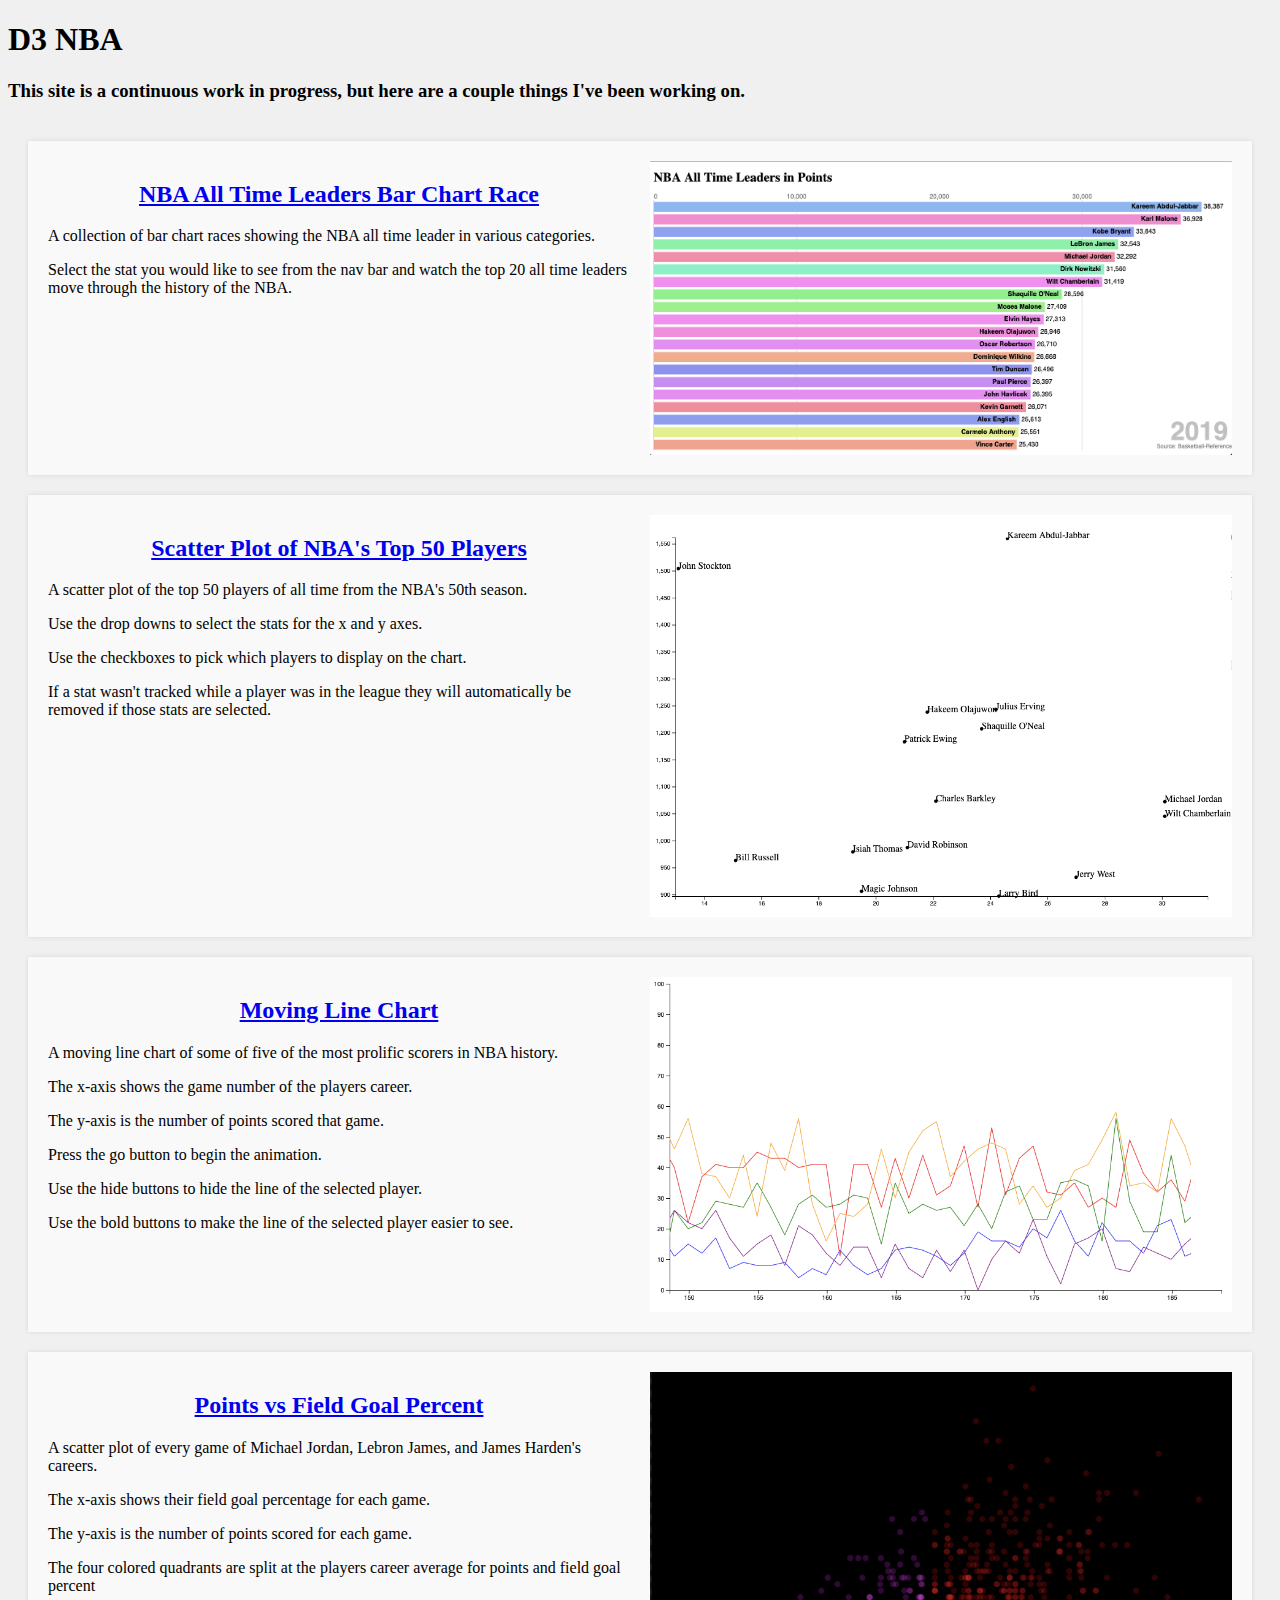
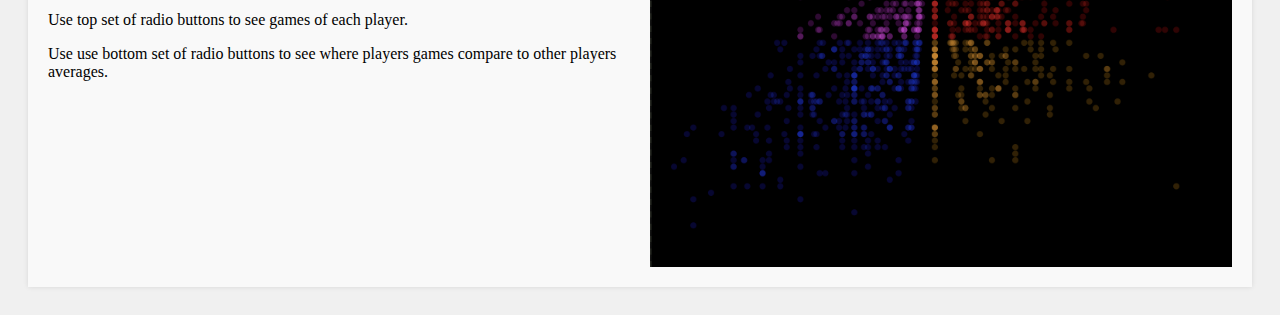
<file: index.html>
<!DOCTYPE html>
<head>
  <title>D3 NBA</title>
<meta name="viewport" content="width=device-width, initial-scale=1">
<link rel="stylesheet" href="test.css" type="text/css" media="screen" charset="utf-8">
<!-- <script type="text/javascript" src="D3.js"></script> -->
</head>
<body>
  <!-- <script src="./charts/lebron.js"></script> -->
  <h1>D3 NBA</h1>
  <h3>This site is a continuous work in progress, but here are a couple things I've been working on.</h3>
  <div class="container">
    <div class="plot">
      <div class="info">
        <a href="https://shawnkoski.com/d3-nba/charts/leaders.html"><h2>NBA All Time Leaders Bar Chart Race</h2></a>
        <p>A collection of bar chart races showing the NBA all time leader in various categories.</p>
        <p>Select the stat you would like to see from the nav bar and watch the top 20 all time leaders move through the history of the NBA.</p>
      </div>
      <img src="./images/leaders.png" alt="">
    </div>
    <div class="plot">
      <div class="info">
        <a href="https://shawnkoski.com/d3-nba/charts/top50-scatter-plot.html"><h2>Scatter Plot of NBA's Top 50 Players</h2></a>
        <p>A scatter plot of the top 50 players of all time from the NBA's 50th season.</p>
        <p>Use the drop downs to select the stats for the x and y axes.</p>
        <p>Use the checkboxes to pick which players to display on the chart.</p>
        <p>If a stat wasn't tracked while a player was in the league they will automatically be removed if those stats are selected.</p>
      </div>
      <img src="./images/top50SS.png" alt="">
    </div>
    
    <div class="plot">
      <div class="info">
        <a href="https://shawnkoski.com/d3-nba/charts/moving-line.html"><h2>Moving Line Chart</h2></a>
        <p>A moving line chart of some of five of the most prolific scorers in NBA history.</p>
        <p>The x-axis shows the game number of the players career.</p>
        <p>The y-axis is the number of points scored that game.</p>
        <p>Press the go button to begin the animation.</p>
        <p>Use the hide buttons to hide the line of the selected player.</p>
        <p>Use the bold buttons to make the line of the selected player easier to see.</p>
      </div>
      <img src="./images/lineSS.png" alt="">
    </div>
    <div class="plot">
      <div class="info">
        <a href="https://shawnkoski.com/d3-nba/charts/averages.html"><h2>Points vs Field Goal Percent</h2></a>
        <p>A scatter plot of every game of Michael Jordan, Lebron James, and James Harden's careers.</p>
        <p>The x-axis shows their field goal percentage for each game.</p>
        <p>The y-axis is the number of points scored for each game.</p>
        <p>The four colored quadrants are split at the players career average for points and field goal percent</p>
        <p>Use top set of radio buttons to see games of each player.</p>
        <p>Use use bottom set of radio buttons to see where players games compare to other players averages.</p>
      </div>
      <img src="./images/averages.png" alt="">
    </div>
  </div>
</body>
</file>
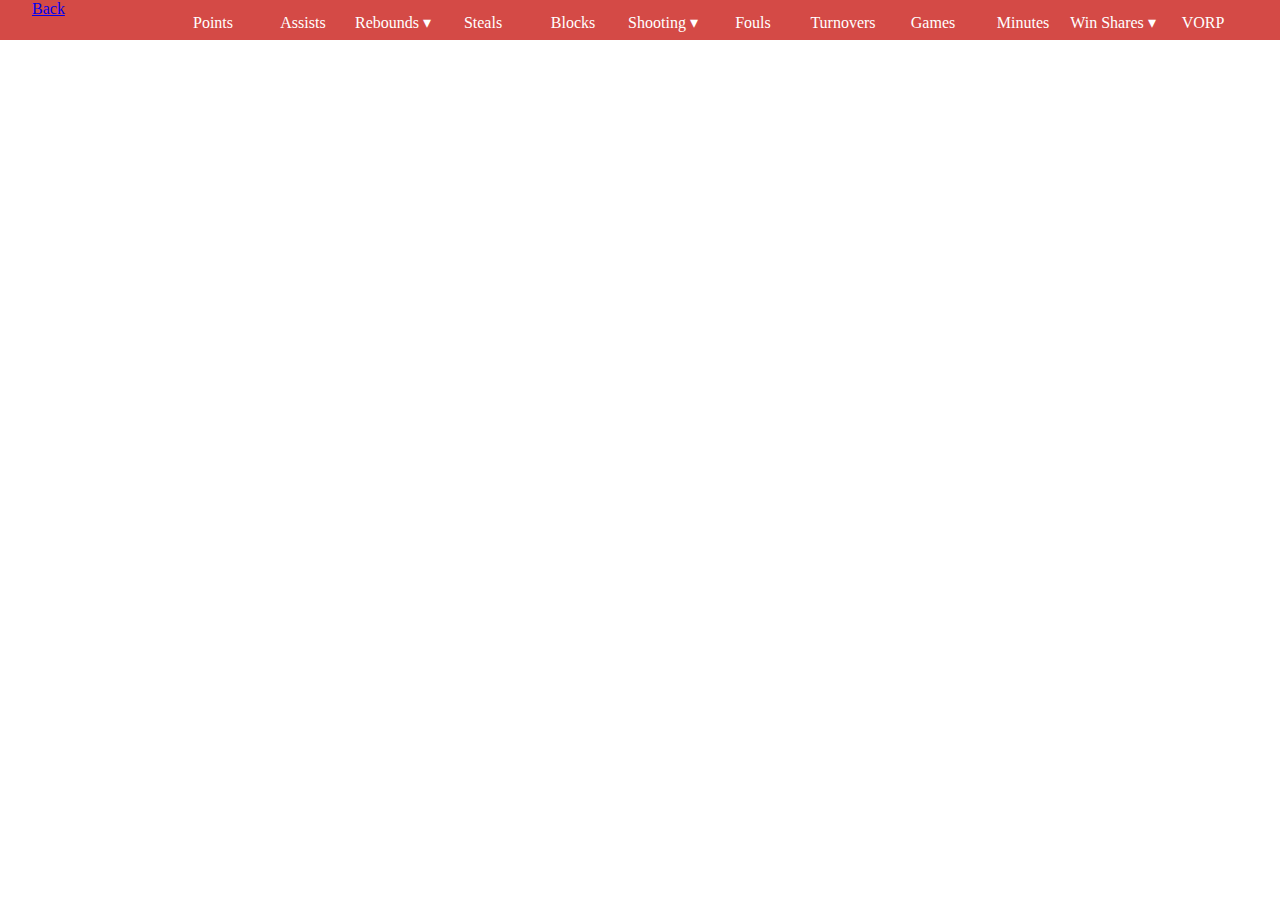
<file: charts/leaders.html>
<!DOCTYPE html>
<html lang="en">
<head>
<meta charset="utf-8">
<title>Hoop Dreams Scatter</title>
<script type="text/javascript" src="d3.js"></script>
<link rel="stylesheet" href="../leaders.css" type="text/css">
</head>
<body>
    <header>
      <div class="container">
        <p class="logo"> <a href="https://shawnkoski.com/d3-nba/">Back</a></p>
        <nav>
            <ul>
                <li class="linkey" id="pts">Points</li>
                <li class="linkey" id="ast">Assists</li>
                <li>Rebounds <span>&#x25BE;</span>
                    <ul>
                        <li class="linkey" id="trb">Total</li>
                        <li class="linkey" id="drb">Defensive</li>
                        <li class="linkey" id="orb">Offensive</li>
                    </ul>
                </li>
                <li class="linkey" id="stl">Steals</li>
                <li class="linkey" id="blk">Blocks</li>
                <li>Shooting <span>&#x25BE;</span>
                  <ul>
                    <li class="linkey" id="fg">Field Goals</li>
                    <li class="linkey" id="fga">FG Attempts</li>
                    <li class="linkey" id="fg3">Threes</li>
                    <li class="linkey" id="ft">Free Throws</li>
                    <li class="linkey" id="fta">FT Attempts</li>
                  </ul>
                </li>
                <li class="linkey" id="pf">Fouls</li>
                <li class="linkey" id="tov">Turnovers</li>
                <li class="linkey" id="g">Games</li>
                <li class="linkey" id="mp">Minutes</li>
                <li>Win Shares <span>&#x25BE;</span>
                  <ul>
                    <li class="linkey" id="ws">Total</li>
                    <li class="linkey" id="ows">Offensive</li>
                    <li class="linkey" id="dws">Defensive</li>
                  </ul>
                </li>
                <li class="linkey" id="vorp">VORP</li>
            </ul>
        </nav>
      </div>
    </header>
  <script type="text/javascript"> function drawScatter(data) {
    const title = document.getElementsByClassName('title')[0]
    title.style.paddingLeft = "10px"
    const nav = document.getElementsByTagName('nav')[0]
    const margin = {top: 15, right: 10, bottom: 0, left: 10};
    const width = document.body.clientWidth;
    const top_n = 20;
    const height = window.innerHeight - (nav.clientHeight + title.clientHeight + margin.top + (top_n * 2));
    const tickDuration = 850;
    let year = data['startYear'];
    

    let barPadding = (height - (margin.bottom + margin.top)) / (top_n * 5);
  
    let svg = d3.select("body")
      .append("svg")
      .attr("width", width)
      .attr("height", height)

    let yearSlice = data.filter(d => d.year == year && !isNaN(d.value))
      .sort((a,b) => b.value - a.value)
      .slice(0, top_n);
  
    yearSlice.forEach((d, i) => d.rank = i);
  
    let xScale = d3.scaleLinear()
      .domain([0, d3.max(yearSlice, d => d.value)])
      .range([margin.left, width - margin.right - 65]);
  
    let yScale = d3.scaleLinear()
      .domain([top_n, 0])
      .range([height - margin.bottom, margin.top]);
  
    let xAxis = d3.axisTop()
      .scale(xScale)
      .ticks(width > 500 ? 5 : 2)
      .tickSize(-(height - margin.top - margin.bottom))
      .tickFormat(d => d3.format(',')(d));
  
    svg.append("g")
      .attr("class", "axis xAxis")
      .attr("transform", `translate(0, ${margin.top})`)
      .call(xAxis)
        .selectAll(".tick line")
        .classed("origin", d => d == 0);
  
    svg.selectAll("rect.bar")
      .data(yearSlice, d => d.name)
      .enter()
      .append("rect")
      .attr("class", "bar")
      .attr("x", xScale(0) + 1)
      .attr("y", d => yScale(d.rank) + 5)
      .attr("width", d => xScale(d.value) - xScale(0) - 1)
      .attr("height", yScale(1) - yScale(0) - barPadding)
      .style("fill", (d) => d.color)
  
    svg.selectAll("text.label")
      .data(yearSlice, d => d.name)
      .enter()
      .append("text")
      .attr("class", "label")
      .attr("x", d => xScale(d.value) - 8)
      .attr("y", d => yScale(d.rank) + 5 + ((yScale(1) - yScale(0)) / 2) + 1)
      .attr("text-anchor", "end")
      .html(d => d.name)
  
    svg.selectAll("text.valueLabel")
      .data(yearSlice, d => d.name)
      .enter()
      .append("text")
      .attr("class", "valueLabel")
      .attr("x", d => xScale(d.value) + 5)
      .attr("y", d => yScale(d.rank) + 5 + ((yScale(1) - yScale(0)) / 2) + 1)
      .text(d => d3.format(',.0f')(d.lastValue));

    let yearText = svg.append("text")
      .attr("class", "yearText")
      .attr("x", width - margin.right)
      .attr("y", height - 25)
      .style("text-anchor", "end")
      .html(~~year)

    let caption = svg.append('text')
      .attr("class", "caption")
      .attr("x", width)
      .attr("y", height - 5)
      .style("text-anchor", "end")
      .html("Source: Basketball-Reference")
  
    let ticker = d3.interval(e => {
  
      yearSlice = data.filter(d => d.year == year && !isNaN(d.value))
        .sort((a, b) => b.value - a.value)
        .slice(0, top_n);
  
      yearSlice.forEach((d, i) => d.rank = i);
  
      xScale.domain([0, d3.max(yearSlice, d => d.value)]);
  
      svg.select(".xAxis")
        .transition()
        .duration(tickDuration)
        .ease(d3.easeLinear)
        .call(xAxis);
  
      let bars = svg.selectAll(".bar").data(yearSlice, d => d.name);

      bars.enter()
        .append("rect")
        .attr("class", d => `bar ${d.name.replace(/\s/g,"_")}`)
        .attr("x", xScale(0) + 1)
        .attr("y", d => yScale(top_n + 1) + 5)
        .attr("width", d => xScale(d.value) - xScale(0) - 1)
        .attr("height", yScale(1) - yScale(0) - barPadding)
        .style("fill", d => d.color)
        .transition()
          .duration(tickDuration)
          .ease(d3.easeLinear)
          .attr("y", d => yScale(d.rank) + 5)
  
  
      bars
        .transition()
          .duration(tickDuration)
          .ease(d3.easeLinear)
          .attr("width", d => xScale(d.value) - xScale(0) - 1)
          .attr("y", d => yScale(d.rank) + 5);
  
      bars
        .exit()
        .transition()
          .duration(tickDuration)
          .ease(d3.easeLinear)
          .attr("width", d => xScale(d.value) - xScale(0) - 1)
          .attr("y", yScale(top_n + 1) + 5)
          .remove();
  
      let labels = svg.selectAll(".label").data(yearSlice, d => d.name);
  
      labels
        .enter()
        .append("text")
        .attr("class", "label")
        .attr("x", d => xScale(d.value) - 8)
        .attr("y", d => yScale(top_n + 1) + 5 + ((yScale(1) - yScale(0)) / 2))
        .attr("text-anchor", "end")
        .html(d => d.name)
        .transition()
          .duration(tickDuration)
          .ease(d3.easeLinear)
          .attr("y", d => yScale(d.rank) + 5 + ((yScale(1) - yScale(0)) / 2) + 1);
  
      labels
        .transition()
          .duration(tickDuration)
          .ease(d3.easeLinear)
          .attr("x", d => xScale(d.value) - 8)
          .attr("y", d => yScale(d.rank) + 5 + ((yScale(1) - yScale(0)) / 2) + 1);
  
      labels
        .exit()
        .transition()
          .duration(tickDuration)
          .ease(d3.easeLinear)
          .attr("x", d => xScale(d.value) - 8)
          .attr("y", d => yScale(top_n + 1) + 5)
          .remove();
  
      let valueLabels = svg.selectAll(".valueLabel").data(yearSlice, d => d.name);
  
      valueLabels
        .enter()
        .append("text")
        .attr("class", "valueLabel")
        .attr("x", d => xScale(d.value) + 5)
        .attr("y", d => yScale(top_n + 1) + 5)
        .text(d => d3.format(',.0f')(d.value))
        .transition()
          .duration(tickDuration)
          .ease(d3.easeLinear)
          .attr("y", d => yScale(d.rank) + 5 + ((yScale(1) - yScale(0)) / 2) + 1)
  
      valueLabels
        .transition()
          .duration(tickDuration)
          .ease(d3.easeLinear)
          .attr("x", d => xScale(d.value) + 5)
          .attr("y", d => yScale(d.rank) + 5 + ((yScale(1) - yScale(0)) / 2) + 1)
          .tween("text", function(d) {
            let i = d3.interpolateRound(d.lastValue, d.value);
            return function(t) {
              this.textContent = d3.format(',')(i(t));
            };
          });
  
      valueLabels
        .exit()
        .transition()
          .duration(tickDuration)
          .ease(d3.easeLinear)
          .attr("x", d => xScale(d.value) + 5)
          .attr("y", d => yScale(top_n + 1) + 5)
          .remove()

      yearText.html(~~year)
    
      if(year == 2019) ticker.stop();
      year = d3.format('.1f')((+year) + 1);
    }, tickDuration);
  
    stop = () => {
       ticker.stop();
  }
    }
  </script>
  <script>
      const titles = {"pts": "Points", "ast": "Assists", "trb": "Total Rebounds", "drb": "Defensive Rebounds", "orb": "Offensive Rebounds", "stl": "Steals", "blk": "Blocks", "fg": "Field Goals", "fga": "Field Goal Attempts", "fg3": "Three Point Fields Goals", "ft": "Free Throws", "fta": "Free Throw Attempts", "pf": "Personal Fouls", "tov": "Turnovers", "g": "Games Played", "mp": "Minutes Played", "ws": "Win Shares", "ows": "Offensive Win Shares", "dws": "Defensive Win Shares", "vorp": "Value Over Replacement Player"}
      let body = document.getElementsByTagName('body')[0]
      let links = document.getElementsByClassName('linkey')
      let title = document.createElement("h1")
      title.setAttribute("class", "title")
      body.appendChild(title)
      for (let link in links) {
        links[link].onclick = function () {
          let currentChart = document.getElementsByTagName('svg')[0]
          if (currentChart) {
            stop()
            currentChart.parentNode.removeChild(currentChart)
          }
          let stat = links[link].id
          console.log(stat)
         title.innerHTML = `NBA All Time Leaders in ${titles[stat]}`
         d3.csv(`../csv/leaders_data/${links[link].id}.csv`).then(convert).then(drawScatter)
        }
      }
    </script>
  
  <script type="text/javascript"> function convert(data) {
      data.forEach(function(d) {
        d["value"] = +d["value"];
        d["lastValue"] = +d["prevValue"];
        d["rank"] = +d["rank"];
        d["year"] = +d["year"];
        d["color"] = d3.hsl(Math.random()*360,0.75,0.75)
      })
      data['startYear'] = data[0].year
      return data
      }
  </script>
</body>
</html>
</file>
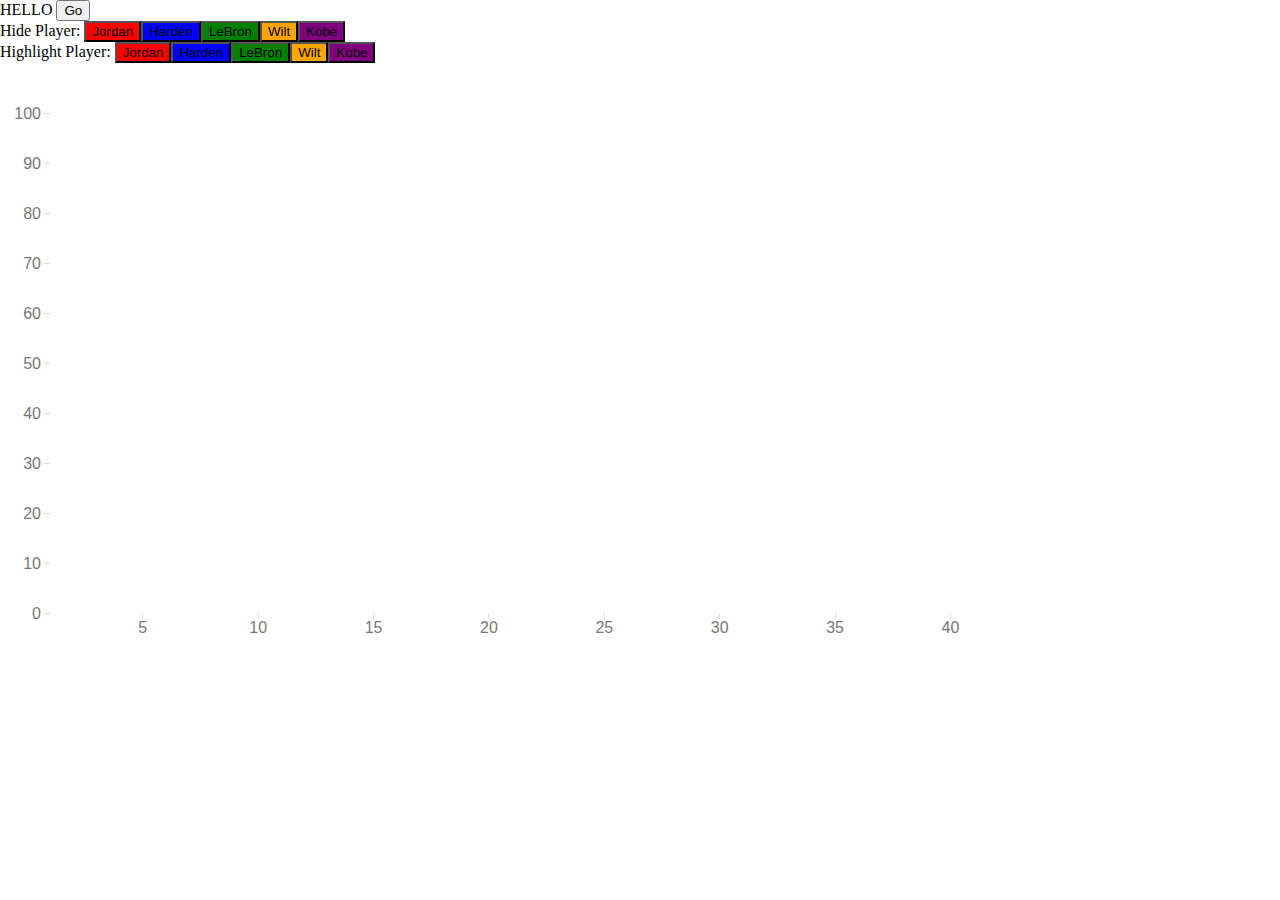
<file: charts/moving-line.html>
<!DOCTYPE html>
<html lang="en">
<head>
<meta charset="utf-8">
<title>Hoop Dreams Line | Moving Line</title>
<script type="text/javascript" src="d3.js"></script>
<link rel="stylesheet" href="../style.css" type="text/css">
<style>
  .hidden {
    display: none;
  }

  .bold {
    stroke-width: 3;
  }

  p {
    display: inline;
  }
</style>

<script type="text/javascript"> function drawLine(dataset) {
  console.log("DATA", dataset);
  const body = document.getElementById("bod")
  const goButton = document.createElement("button")
  goButton.setAttribute("id", "go-btn")
  goButton.innerHTML = "Go"
  body.appendChild(goButton)

  // const pauseButton = document.createElement("button")
  // pauseButton.setAttribute("id", "pause")
  // pauseButton.innerHTML = "Pause"
  // body.appendChild(pauseButton)

  const hideDiv = document.createElement("div")
  let hideTitle = document.createElement("p")
  hideTitle.innerHTML = "Hide Player: "
  hideDiv.appendChild(hideTitle)

  const strokeDiv = document.createElement("div")
  let strokeTitle = document.createElement("p")
  strokeTitle.innerHTML = "Highlight Player: "
  strokeDiv.appendChild(strokeTitle)

  const playerNames = ["Jordan", "Harden", "LeBron", "Wilt", "Kobe"]
  const colorArray = ["red", "blue", "green", "orange", "purple"]

  const numPlayers = dataset.length

  for (let i = 0; i < numPlayers; i++) {
    let hideButton = document.createElement("button")
    hideButton.setAttribute("id", "hide-" + i)
    hideButton.setAttribute("class", "hide-btn")
    hideButton.style.background = colorArray[i]
    hideButton.innerHTML = playerNames[i]
    hideDiv.appendChild(hideButton)

    let strokeButton = document.createElement("button")
    strokeButton.setAttribute("id", "stroke-" + i)
    strokeButton.setAttribute("class", "stroke-btn")
    strokeButton.style.background = colorArray[i]
    strokeButton.innerHTML = playerNames[i]
    strokeDiv.appendChild(strokeButton)
  }
  body.appendChild(hideDiv)
  body.appendChild(strokeDiv)

  // count will be used to push new numbers from the dataset to the line arrays
  let count = 0
  // pointDict will hold the arrays that are used to draw lines of the graph
  const lineDict = {}
  // set how many datapoints you want each line to display
  const lineLength = 40;
  // create an array for each player, each array is initialized with zeros so first datapoints will appear on the right side of graph istead of already at the end
  for(let i = 0; i < dataset.length; i++) {
    let temp = []
    for (let j = 0; j < lineLength; j++) {
      temp.push(dataset[i][j]["points"])
    }
    lineDict[i] = temp
  }

  const margin = {top: 50, right: 50, bottom: 50, left: 50};
  const w = 1000 - margin.left - margin.right;
  const h = 600 - margin.top - margin.bottom;

  const xScale = d3.scaleLinear()
    .domain([count, lineLength + count])
    .range([0, w]);

  const yScale = d3.scaleLinear()
    .domain([0, 100])
    .range([h, 0]);

  const axisScale = d3.scaleLinear()
    .domain([count + 1, lineLength + count])
    .range([0, w]);

  const xAxis = d3.axisBottom()
    .scale(axisScale)

  const yAxis = d3.axisLeft()
    .scale(yScale)

  const svg = d3.select("#bod")
    .append("svg")
    .attr("width", w + margin.left + margin.right)
    .attr("height", h + margin.top + margin.bottom);

  const  g = svg.append("g")
    .attr("transform", "translate(" + margin.left + "," + margin.top + ")")
    .attr("fill", "black")

  const line = d3.line()
    .x((d, i) => xScale(i))
    .y((d, i) => yScale(d));

  g.append("defs").append("clipPath")
      .attr("id", "clip")
    .append("rect")
      .attr("width", w - margin.right)
      .attr("height", h);

  g.append("g")
      .attr("class", "axis y")
      .attr("transform", "translate(" + 0 + ", 0)")
      .call(yAxis);

  const axis = g.append("g")
      .attr("class", "axis x")
      .attr("transform", "translate(0," + h + ")")
      .call(axisScale.axis=xAxis);

  d3.select("#go-btn").on("click", function() {
    for(let i = 0; i < numPlayers; i++) {
      g.append("g")
          .attr("clip-path", "url(#clip)")
        .append("path")
          .datum(lineDict[i])
          .attr("class", "line")
          .attr("id", "line" + i)
          .attr("fill", "none")
          .attr("stroke", colorArray[i])
        .transition()
          .duration(250)
          .ease(d3.easeLinear)
          .on("start", function() {
            tick(this, i, lineDict[i])
          });

      d3.selectAll(".hide-btn").on("click", function() {
        let selection = d3.select(`#line`+this.id.slice(5))
          console.log(selection._groups[0]);
        if(!selection._groups[0][0].classList.contains("hidden")) {
          selection.classed("hidden", true)
        } else {
          selection.classed("hidden", false)
        }
      })

      d3.selectAll(".stroke-btn").on("click", function() {
        let selection = d3.select(`#line`+this.id.slice(7))
          console.log(selection._groups[0]);
        if(!selection._groups[0][0].classList.contains("bold")) {
          selection.classed("bold", true)
        } else {
          selection.classed("bold", false)
        }
      })
    }
  })

  const tick = (element, index, data) => {
    if(index == numPlayers - 1) {
      count++
      axisScale.domain([count + 1, lineLength + count + 1])
    }
    // Push a new data point onto the array until dataset is out of numbers
    if(count < dataset[index].length) {
      data.push(dataset[index][count]['points']);

    } else {
      data.push(0)
    }
    if (count == 0 || (count == 1 && index == numPlayers - 1)) {
      axis.transition()
            .duration(250)
            .ease(d3.easeLinear)
            .call(axisScale.axis);
      d3.select(`#${element.id}`)
          .attr("d", line)
          // needed for smooth movment
          .attr("transform", null);
      // Slide line to the left.
      d3.active(element)
          .attr("transform", "translate(" + xScale(-1) + ",0)")
          .transition()
            .delay(1500)
            .on("start", function() {
              tick(element, index, data)
            });
          // Pop the old data point off the front of the array
          data.shift();
    } else {
      axis.transition()
            .duration(250)
            .ease(d3.easeLinear)
            .call(axisScale.axis);
    // Redraw the line.
    d3.select(`#${element.id}`)
        .attr("d", line)
        // needed for smooth movment
        .attr("transform", null);
    // Slide line to the left.
    d3.active(element)
        .attr("transform", "translate(" + xScale(-1) + ",0)")
        .transition()

          .on("start", function() {
            tick(element, index, data)
          });
        // Pop the old data point off the front of the array
        data.shift();
      }
  }
}
</script>
<script type="text/javascript"> function convert(data) {
  for(count in data) {
    data[count].forEach(function(d) {
      d["index"] = +d["index"]
      d["dates"] = new Date(d["dates"]);
      d["points"] = +d["points"];
    })
  }
    return data
    }
</script>
</head>
<body>
<div id="bod" class="">
  <p>HELLO</p>
</div>
  <script>
       Promise.all([d3.csv("../csv/points/jordan_points_fgp.csv"), d3.csv("../csv/points/harden_points_fgp.csv"),d3.csv("../csv/points/lebron_points_fgp.csv"),d3.csv("../csv/points/wilt_points.csv"),d3.csv("../csv/points/kobe_points.csv")]).then(convert).then(drawLine);
  </script>

</body>
</html>
</file>
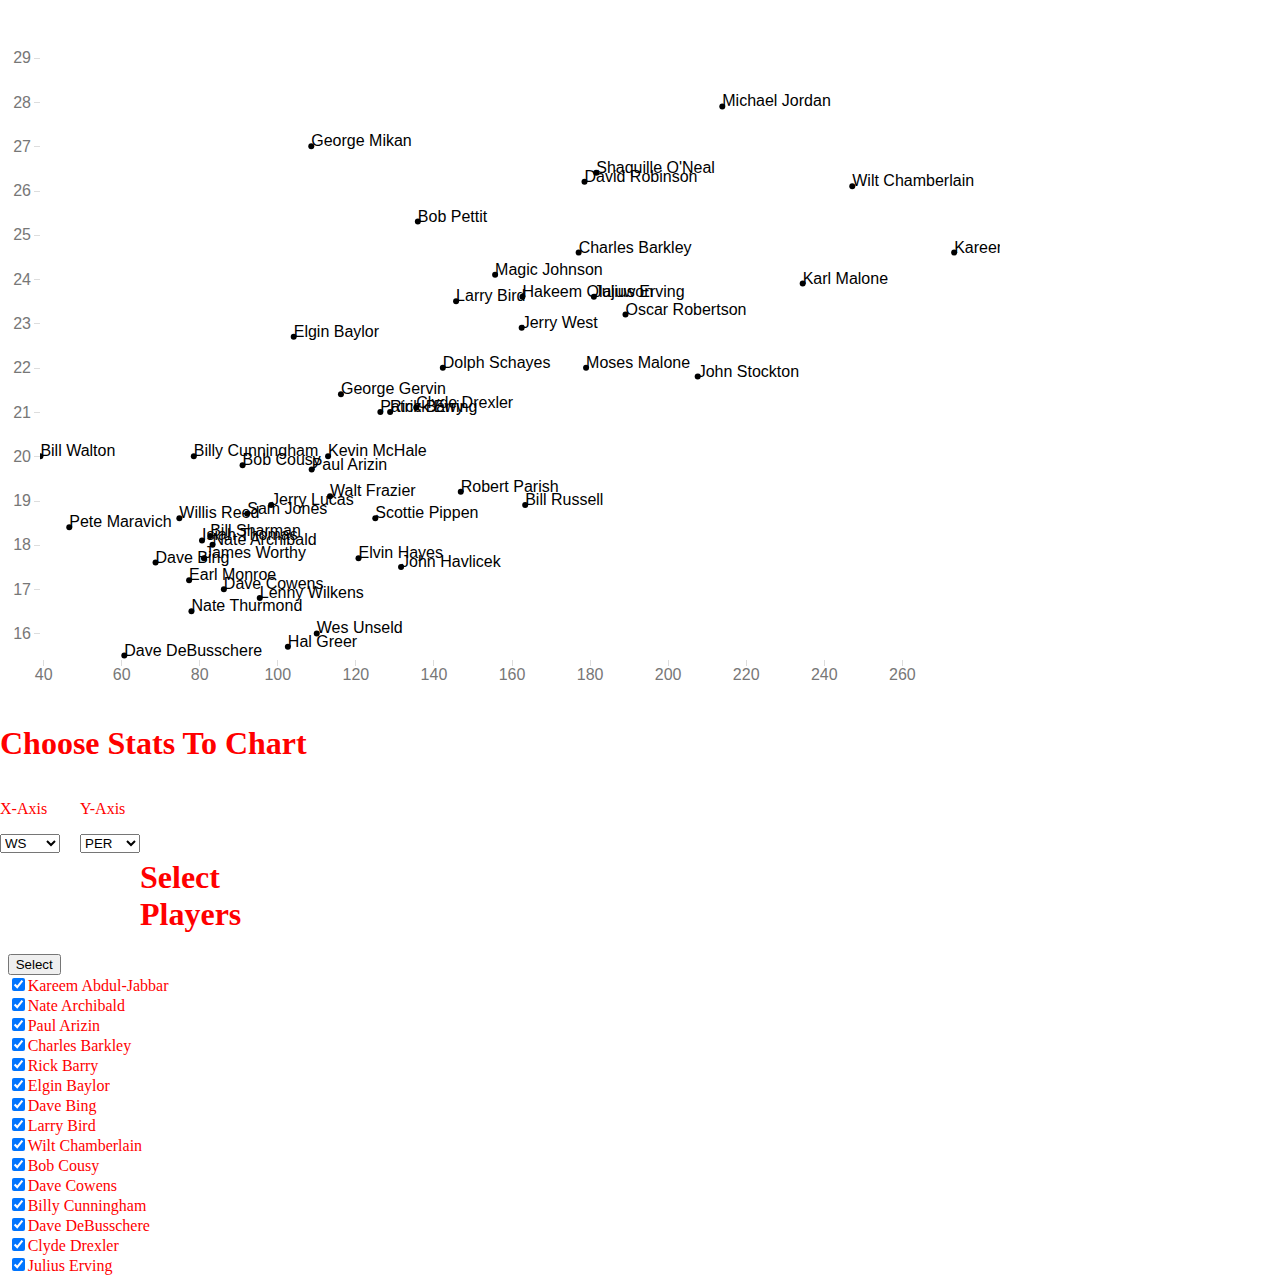
<file: charts/top50-scatter-plot.html>
<!DOCTYPE html>
<html lang="en">
<head>
<meta charset="utf-8">
<title>Hoop Dreams Scatter</title>
<script type="text/javascript" src="d3.js"></script>
<link rel="stylesheet" href="../style.css">
<script type="text/javascript"> function drawScatter(data) {

  for (let i = 0; i < data.length; i++) {
    let checkArea = document.getElementById("checkArea");
    let checkBox = document.createElement("input");
    checkBox.setAttribute("type", "checkbox");
    checkBox.setAttribute("id", "player" + i);
    checkBox.setAttribute("class", "check");
    checkBox.setAttribute("checked", true);
    checkBox.setAttribute("value", data[i]["Player Name"]);
    let text = document.createElement("span");
    text.innerText = checkBox.value;
    checkArea.appendChild(checkBox);
    checkArea.appendChild(text);
    checkArea.appendChild(document.createElement("br"));
  }


  const margin = 40;
  const w = 1000;
  const h = 700;
  let xStat = "WS";
  let yStat = "PER";
  let hiddenData = [];
  const key = function(d){
    return d["Player Name"];
  }
  let currentDataLength = data.length;


  let xScale = d3.scaleLinear()
    .domain([d3.min(data, (d) => d[xStat] - .1), d3.max(data, (d) => d[xStat]) + 1.5])
    .range([0 + margin, w - margin]);

  let yScale = d3.scaleLinear()
    .domain([d3.min(data, (d) => d[yStat] - .1), d3.max(data, (d) => d[yStat]) + 1.5])
    .range([h - margin, margin]);

  let xAxis = d3.axisBottom()
    .scale(xScale);

  let yAxis = d3.axisLeft()
    .scale(yScale);

  let svg = d3.select("#boddiv")
    .append("svg")
    .attr("width", w)
    .attr("height", h);

  svg.append("clipPath")
    .attr("id", "chart-area")
    .append("rect")
    .attr("x", margin)
    .attr("y", margin)
    .attr("width", w - margin)
    .attr("height", h - margin);

  svg.append("g")
    .attr("id", "points")
    .attr("clip-path", "url(#chart-area)")
    .selectAll("circle")
    .data(data, key)
    .enter()
    .append("circle")
      .attr("cx", (d) =>xScale(d[xStat]))
      .attr("cy", (d) => yScale(d[yStat]))
      .attr("r", 3);

  svg.selectAll("text")
    .data(data, key)
    .enter()
    .append("text")
      .attr("class", "name")
      .attr("x", (d) => xScale(d[xStat]))
      .attr("y", (d) => yScale(d[yStat]))
      .text((d) => d["Player Name"])
      .attr("fill",  "black");

  svg.append("g")
    .attr("class", "x axis")
    .attr("transform", "translate(0," + (h - margin) + ")")
    .call(xAxis);

  svg.append("g")
    .attr("class", "y axis")
    .attr("transform", `translate(${margin}, 0)`)
    .call(yAxis);

  let xSelect = d3.select("#xaxis").on("change", (d, i, el) => {
    xStat = el[i].value;
    let resultMap = data.map(a => a[xStat]);

    if (xStat == "eFG%") {
      xScale.domain([44.1 - .1, d3.max(resultMap, (d) => d) + 1.5]);
    } else {
      xScale.domain([d3.min(resultMap, (d) => d) - .1, d3.max(resultMap, (d) => d) + 1.5]);
    }

    svg.selectAll("circle")
      .data(data, key)
      .transition()
      .duration(1000)
      .attr("cx", (d) =>  {
        if ((d[xStat]) == 0) {
          return -500;
        } else {
          return xScale(d[xStat])
        }
      })
      .attr("r", 3);

    svg.selectAll("text")
      .data(data, key)
      .transition()
      .duration(1000)
      .attr("x", (d) =>  {
        if ((d[xStat]) == 0) {
          return -500;
        } else {
          return xScale(d[xStat])
        }
      });

    svg.select(".x.axis")
      .transition()
      .duration(1000)
      .call(xAxis);
  })

  let ySelect = d3.select("#yaxis").on("change", (d, i, el) => {
    yStat = el[i].value;
    let resultMap = data.map(x => x[yStat]);

    if (yStat == "eFG%") {
      yScale.domain([44.1 - .1, d3.max(resultMap, (d) => d) + 1.5]);
    } else {
      yScale.domain([d3.min(resultMap, (d) => d) - .1, d3.max(resultMap, (d) => d) + 1.5]);
    }

    svg.selectAll("circle")
      .data(data, key)
      .transition()
      .duration(1000)
      .attr("cy", (d) =>  {
        if ((d[yStat]) == 0) {
          return -500;
        } else {
          return yScale(d[yStat])
        }
      })
      .attr("r", 3);

    svg.selectAll("text")
      .data(data, key)
      .transition()
      .duration(1000)
      .attr("y", (d) =>  {
        if ((d[yStat]) == 0) {
          return -500;
        } else {
          return yScale(d[yStat])
        }
      });

    svg.select(".y.axis")
      .transition()
      .duration(1000)
      .call(yAxis);
  })

  d3.selectAll(".check").on("click", (d, i, el) => {
    if (el[i].checked != true) {
      let found = data.findIndex(x => x["Player Name"] === el[i].value);
      hiddenData.push(data[found]);
      data.splice(data.indexOf(data[found]), 1);
    } else {
      let found = hiddenData.findIndex(x => x["Player Name"] === el[i].value);
      data.push(hiddenData[found]);
      hiddenData.splice(hiddenData.indexOf(hiddenData[found]), 1);
    }
  })

  d3.select("#select-btn").on("click", (d, i, el) => {
    let newCircles = svg.selectAll("circle")
      .data(data, key);

    let circleGroup = svg.select("#points");

    let newGroup = circleGroup.selectAll("circle")
      .data(data, key);

    let newText = svg.selectAll(".name")
      .data(data, key);

    if (data.length > currentDataLength) {
      newGroup.enter()
        .append("circle")
        .attr("cx", w)
        .attr("cy", (d) => yScale(d[yStat]))
        .attr("r", 3)
        .merge(newGroup)
        .transition()
        .duration(500)
        .attr("cx", (d) => xScale(d[xStat]))
        .attr("cy", (d) => yScale(d[yStat]))
        .attr("r", 3);

      newText.enter()
        .append("text")
        .attr("x", w)
        .attr("y", (d) => yScale(d[yStat]))
        .merge(newText)
        .transition()
        .duration(500)
        .attr("x", (d) => xScale(d[xStat]))
        .attr("y", (d) => yScale(d[yStat]))
        .text((d) => d["Player Name"])
        .attr("class", "name")

      svg.select(".x.axis")
        .transition()
        .duration(500)
        .call(xAxis);

      svg.select(".y.axis")
        .transition()
        .duration(500)
        .call(yAxis);

    } else if (data.length < currentDataLength) {

      newGroup.exit()
        .transition()
        .duration(500)
        .attr("cx", w)
        .remove();

      newText.exit()
        .transition()
        .duration(500)
        .attr("x", w + 100)
        .remove();
    } else {
      svg.selectAll("circle")
        .data(data)
        .transition()
        .duration(500)
        .attr("cx", (d) => xScale(d[xStat]))
        .attr("cy", (d) => yScale(d[yStat]))

      svg.selectAll("text")
        .data(data)
        .transition()
        .duration(500)
        .attr("x", (d) => xScale(d[xStat]))
        .attr("y", (d) => yScale(d[yStat]))
        .text((d) => d["Player Name"])



    }
    currentDataLength = data.length;
  })

  }
</script>

<script type="text/javascript"> function convert(data) {

    data.forEach(function(d) {
      d["AST"] = +d["AST"];
      d["FG3%"] = +d["FG3%"];
      d["FG%"] = +d["FG%"];
      d["FT%"] = +d["FT%"];
      d["G"] = +d["G"];
      d["PER"] = +d["PER"];
      d["PTS"] = +d["PTS"];
      d["TRB"] = +d["TRB"];
      d["WS"] = +d["WS"];
      d["eFG%"] = +d["eFG%"];
    })
    console.log("CONVERT", data);
    return data
    }
</script>

</head>
<body>
  <!-- <button type="button" id="test-btn">TEST</button>

<div id="check-box-container" style="display: inline;">

</div>
</div> -->
<!-- <div id="bod" style="clear: both;"></div> -->
<div id="boddiv"></div>
<div id="side">
  <h1>
    Choose Stats To Chart
  </h1>

  <div style="float: left;">
    <p>X-Axis</p>
    <select id="xaxis" class="select-axis">
      <option value="AST">AST</option>
      <option value="FG3%">FG3%</option>
      <option value="FG%">FG%</option>
      <option value="FT%">FT%</option>
      <option value="G">G</option>
      <option value="PER">PER</option>
      <option value="PTS">PTS</option>
      <option value="TRB">TRB</option>
      <option value="WS" selected>WS</option>
      <option value="eFG%">eFG%</option>
    </select>
  </div>

  <div style="float: left; margin-left: 20px;">
    <p>Y-Axis</p>
    <select id="yaxis" class="select-axis">
      <option value="AST">AST</option>
      <option value="FG3%">FG3%</option>
      <option value="FG%">FG%</option>
      <option value="FT%">FT%</option>
      <option value="G">G</option>
      <option value="PER" selected>PER</option>
      <option value="PTS">PTS</option>
      <option value="TRB">TRB</option>
      <option value="WS">WS</option>
      <option value="eFG%">eFG%</option>
    </select>
  </div>


  <div class="container">
    <h1>Select Players</h1>
    <button type="button" name="select" id="select-btn">Select</button>
  <div id="checkArea">

  </div>
  </div>
</div>
  <script>
      d3.csv('../csv/top50.csv').then(convert).then(drawScatter)
  </script>
</body>
</html>
</file>
<file: test.css>
body {
    background-color: #f0f0f0;

}

.container {
    display: grid;
    grid-template-columns: 1fr;
    padding: 20px;
    grid-gap: 20px;
}

.plot {
    display: grid;
    grid-template-columns: repeat(auto-fit, minmax(300px, 1fr));
    grid-gap: 20px;
    padding: 20px;
    box-shadow: 0 0 5px rgba(0, 0, 0, 0.1);
    background-color: #f9f9f9;

}

.info a h2 {
    text-align: center;
}

img {
    width: 100%;
    align-self: center;
}
</file>
<file: leaders.css>
html {
  margin: 0;
  padding: 0;
}

body {
  margin: 0;
  padding: 0;
  z-index: -1;
}

text{
  font-size: 16px;
  font-family: Open Sans, sans-serif;
}
text.title{
  font-size: 24px;
  font-weight: 500;
}
text.subTitle{
  font-weight: 500;
  fill: #777777;
}
text.caption{
  font-weight: 400;
  font-size: 14px;
  fill: #777777;
}
text.label{
  font-weight: 600;
}
text.yearText{
  font-size: 64px;
  font-weight: 700;
  opacity: 0.25;
}
.tick text {
  fill: #777777;
}
.xAxis .tick:nth-child(2) text {
  text-anchor: start;
}
.tick line {
  shape-rendering: CrispEdges;
  stroke: #dddddd;
}
.tick line.origin{
  stroke: #aaaaaa;
}
path.domain{
  display: none;
}

.container {
  width: 95%;
  margin: 0 auto;
}

header {
  margin: 0;
  background-color: #D44A46;
  margin: 0;
  padding: 0;
  z-index: 100;
  /* box-sizing: border-box; */
}

header::after {
  content: '';
  display: table;
  clear: both;
  margin: 0;
  padding: 0;
  /* box-sizing: border-box; */

}

.logo {
  margin: 0;
  float: left;
  padding: 0;
}

/* nav {
  float: right;
} */

/* nav ul {
  margin: 0;
  padding: 0; 
  list-style: none;
}

nav li {
  display: inline-block;
  background: green;
  margin-right: 2px;
}

ul li {
  float: left;
} */

/*  */
/*  */
/*  */

nav {
  margin: auto;
  width: 95%;
  float: right;
  box-sizing: border-box;
}

nav ul li {
  padding-top: 5px;
  position: relative;
}

nav li::before {
  content: '';
  display: block;
  height: 5px;
  width: 0;
  background-color: #4A46D4;
  position: absolute;
  top: 0;
  transition: all ease-in-out 250ms;
}

nav li:hover::before {
  width: 100%;
}

ul {
  list-style: none;
  margin: 0;
  padding: 0;
  float: right;
  box-sizing: border-box;


}

/* header:hover {
  background: blue;
  margin-bottom: -2px;
  
} */

/* ul:hover {
  background: blue;

} */

ul li {
  width: 90px;
  /* background: #4A46D4; */
  float: left;
  height: 35px;
  line-height: 35px;
  text-align: center;
  /* margin-right: 2px; */
  margin: 0;
  padding: 0;
  color: white;
}

ul li:hover {
  /* background: #4A46D4; */
  /* border-top: 2px solid black; */
  cursor: pointer;
  /* border-bottom: 2px; */
  /* margin-bottom: -2; */
  
}

ul li ul {
  display: none;

  

}

ul li:hover ul {
  margin-top: -2;
  padding: 0;
  display: block;
}

ul li ul li {
  /* border-top: 1px solid black; */
  background-color: #D44A46;
  box-sizing: border-box;
}

svg, .title {
  position: relative;
  z-index: -1;
}

/* .title {
  position: relative;
  z-index: -1;
} */
</file>
<file: style.css>
#boddiv {
  float: left;
}

#side{
  float: left;
  color:  red;
}

#checkArea {
  /* padding-top: 200px; */
  /* display: inline; */
  /* position: absolute; */
  max-height: 300px;
  overflow-y: scroll;
}

.container {
  /* margin-top: 100px; */
  /* padding-top: 100px; */
  float: none;
  display: block;
  position: relative;
  top: 75px;
  z-index: 1;
}

.select-axis {
  z-index: 2;
}


html {
  margin: 0;
  padding: 0;
}

body {
  margin: 0;
  padding: 0;
  z-index: -1;
}

text{
  font-size: 16px;
  font-family: Open Sans, sans-serif;
}
text.title{
  font-size: 24px;
  font-weight: 500;
}
text.subTitle{
  font-weight: 500;
  fill: #777777;
}
text.caption{
  font-weight: 400;
  font-size: 14px;
  fill: #777777;
}
text.label{
  font-weight: 600;
}
text.yearText{
  font-size: 64px;
  font-weight: 700;
  opacity: 0.25;
}
.tick text {
  fill: #777777;
}
.xAxis .tick:nth-child(2) text {
  text-anchor: start;
}
.tick line {
  shape-rendering: CrispEdges;
  stroke: #dddddd;
}
.tick line.origin{
  stroke: #aaaaaa;
}
path.domain{
  display: none;
}

.container {
  width: 95%;
  margin: 0 auto;
}

header {
  margin: 0;
  background-color: #D44A46;
  margin: 0;
  padding: 0;
  z-index: 100;
  /* box-sizing: border-box; */
}

header::after {
  content: '';
  display: table;
  clear: both;
  margin: 0;
  padding: 0;
  /* box-sizing: border-box; */

}

.logo {
  margin: 0;
  float: left;
  padding: 0;
}

/* nav {
  float: right;
} */

/* nav ul {
  margin: 0;
  padding: 0; 
  list-style: none;
}

nav li {
  display: inline-block;
  background: green;
  margin-right: 2px;
}

ul li {
  float: left;
} */

/*  */
/*  */
/*  */

nav {
  margin: auto;
  width: 95%;
  float: right;
  box-sizing: border-box;
}

nav ul li {
  padding-top: 5px;
  position: relative;
}

nav li::before {
  content: '';
  display: block;
  height: 5px;
  width: 0;
  background-color: #4A46D4;
  position: absolute;
  top: 0;
  transition: all ease-in-out 250ms;
}

nav li:hover::before {
  width: 100%;
}

ul {
  list-style: none;
  margin: 0;
  padding: 0;
  float: right;
  box-sizing: border-box;


}

/* header:hover {
  background: blue;
  margin-bottom: -2px;
  
} */

/* ul:hover {
  background: blue;

} */

ul li {
  width: 90px;
  /* background: #4A46D4; */
  float: left;
  height: 35px;
  line-height: 35px;
  text-align: center;
  /* margin-right: 2px; */
  margin: 0;
  padding: 0;
  color: white;
}

ul li:hover {
  /* background: #4A46D4; */
  /* border-top: 2px solid black; */
  cursor: pointer;
  /* border-bottom: 2px; */
  /* margin-bottom: -2; */
  
}

ul li ul {
  display: none;

  

}

ul li:hover ul {
  margin-top: -2;
  padding: 0;
  display: block;
}

ul li ul li {
  /* border-top: 1px solid black; */
  background-color: #D44A46;
  box-sizing: border-box;
}

svg, .title {
  position: relative;
  z-index: -1;
}

/* .title {
  position: relative;
  z-index: -1;
} */
</file>
